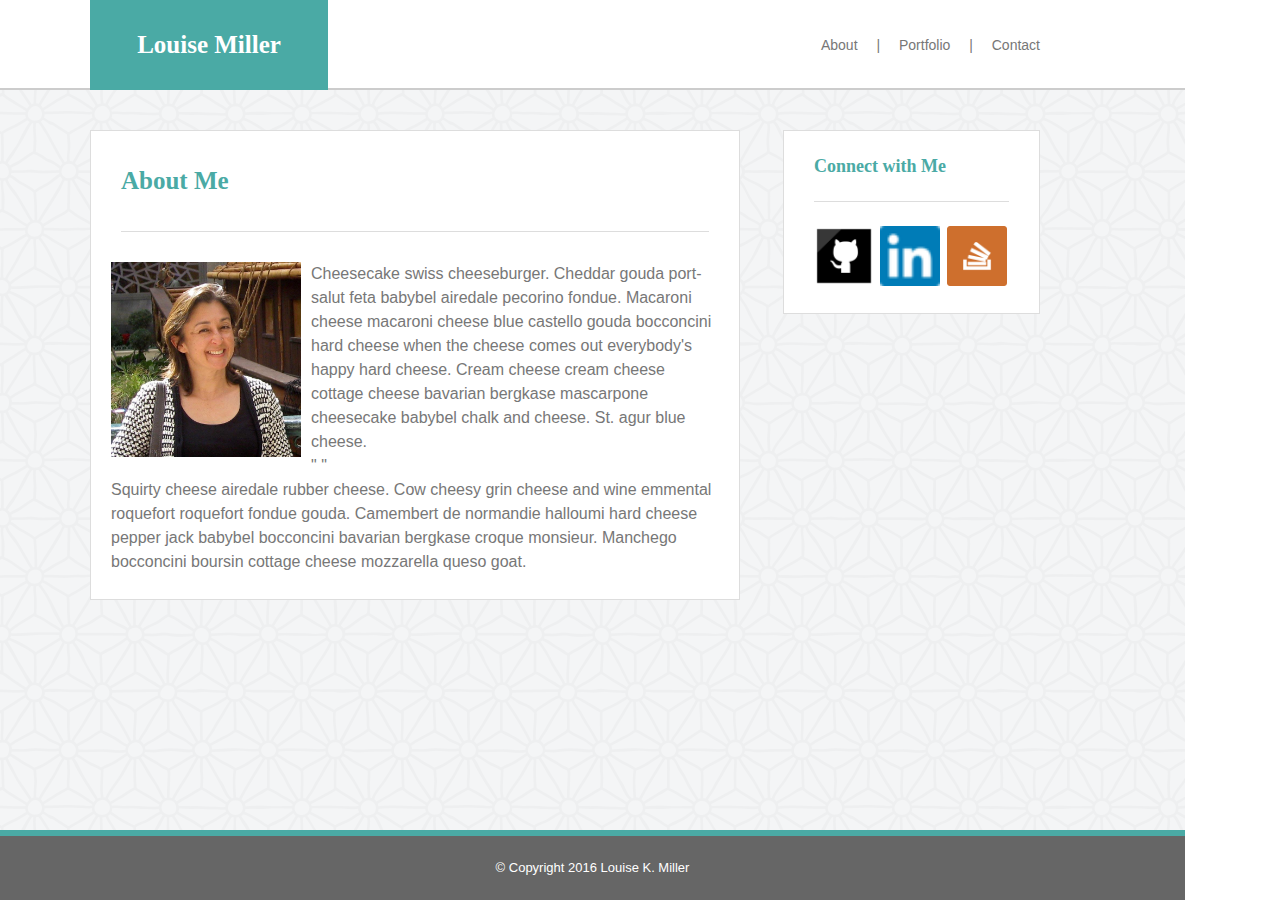
<file: index.html>
<!DOCTYPE html>
<html lang="en">
	<head>
		<meta charset="utf-8">
		<title>Louise Miller Portfolio - home page</title>
		<link rel="stylesheet" href="assets/css/reset.css">
		<link rel="stylesheet" href="assets/css/style.css">
	</head>
	<!-- BODY STARTS HERE -->
	<!--   -->
	<body>
	<div class="container page-wrap pretty-background">
		<header class="container">
			<section class="header-left">
				<h1>Louise Miller</h1>
			</section><!--
			--><div class="header-right">
				<nav>
					<ul>
						<li><a href="index.html">About</a></li>
						<li class="nav-spacer"><span>&#124;</span></li>
						<li><a href="portfolio.html">Portfolio</a></li>
						<li class="nav-spacer"><span>&#124;</span></li>
						<li><a href="contact.html">Contact</a></li>
					</ul>
				</nav>
			</div>
		</header>
		<div class="container">
			<section class="main main-block">
				<h2>About Me</h2>
				<div class="group main-content">
					<img id="bio-image" src="assets/images/LKMiller.jpg" alt="Louise K Miller">
					<div>
						<p>Cheesecake swiss cheeseburger. Cheddar gouda port-salut feta babybel airedale pecorino fondue. Macaroni cheese macaroni cheese blue castello gouda bocconcini hard cheese when the cheese comes out everybody's happy hard cheese. Cream cheese cream cheese cottage cheese bavarian bergkase mascarpone cheesecake babybel chalk and cheese. St. agur blue cheese.</p>
						<p>" "</p>
						<p>Squirty cheese airedale rubber cheese. Cow cheesy grin cheese and wine emmental roquefort roquefort fondue gouda. Camembert de normandie halloumi hard cheese pepper jack babybel bocconcini bavarian bergkase croque monsieur. Manchego bocconcini boursin cottage cheese mozzarella queso goat.</p>

					</div>
				</div>
			</section><!--
			--><div class="side-bar">
				<aside class="connection-block">
					<h3>Connect with Me</h3>
					<div id="thumbnail-section">
						<a href="https://github.com/LouiseKMiller" target="_blank"><img src="assets/images/GitHub.png" class="thumbnail" alt="github thumbnail"></a>
						<a href="www.linkedin.com/in/louisekmiller" target="_blank"><img src="assets/images/LinkedIn.png" class="thumbnail" alt="linkedin thumbnail"></a>
						<a href="http://stackoverflow.com/" target="_blank"><img src="assets/images/stackoverflow.png" class="thumbnail" alt="stackoverflow thumbnail"></a>
					</div>
				</aside>
			</div>
		</div>
	</div>
		<footer class="container site-footer">
			<small>&copy; Copyright 2016 Louise K. Miller</small>
		</footer>
	</body>
</html>
</file>
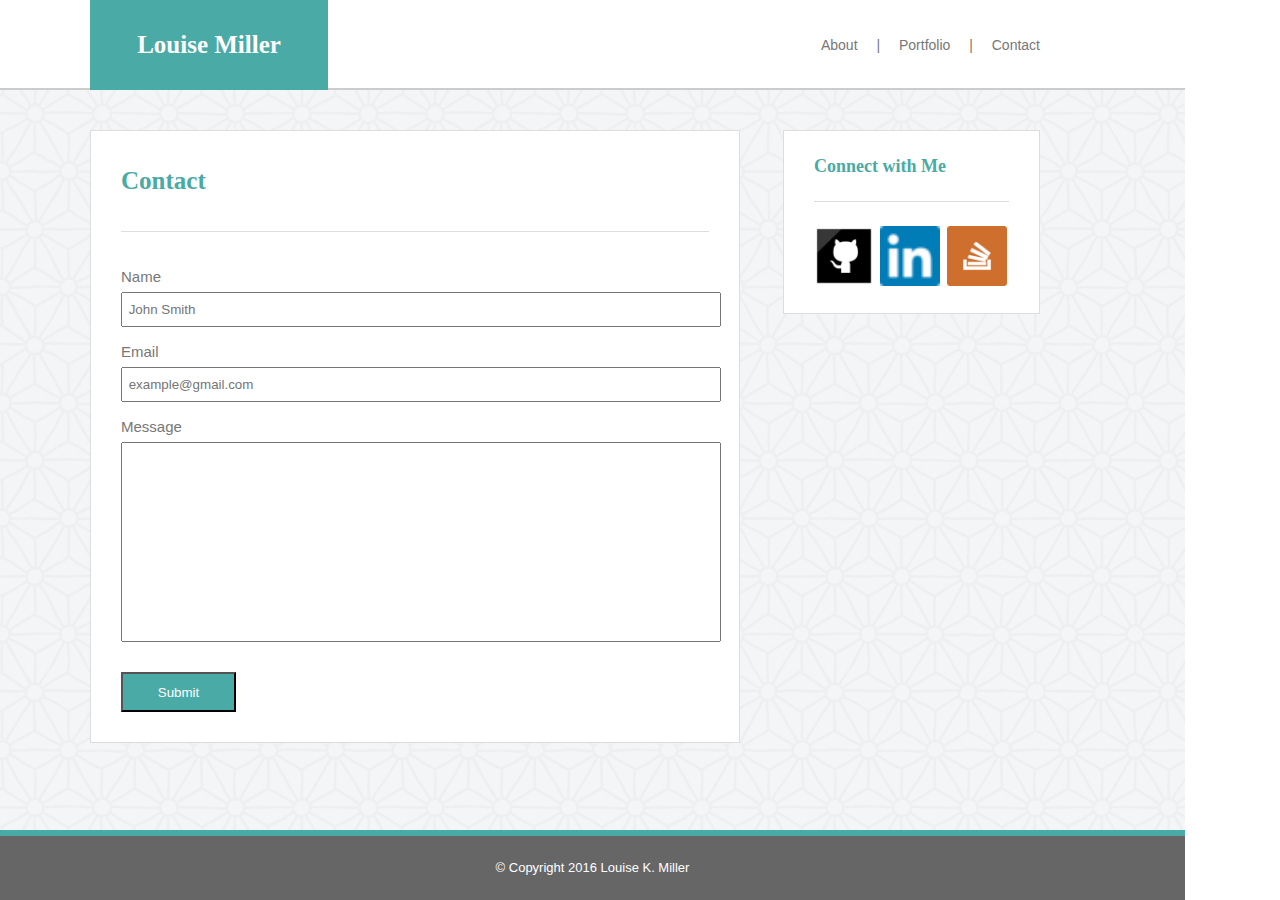
<file: contact.html>
<!DOCTYPE html>
<html lang="en">
	<head>
		<meta charset="utf-8">
		<title>Louise Miller Portfolio - contact page</title>
		<link rel="stylesheet" href="assets/css/reset.css">
		<link rel="stylesheet" href="assets/css/style.css">
	</head>
	
	<!-- BODY STARTS HERE -->
	<!--   -->
	<body>
	<div class="container page-wrap pretty-background">
		<header class="container">
			<section class="header-left">
				<h1>Louise Miller</h1>
			</section><!--
			--><div class="header-right">
				<nav>
					<ul>
						<li><a href="index.html">About</a></li>
						<li class="nav-spacer"><span>&#124;</span></li>
						<li><a href="portfolio.html">Portfolio</a></li>
						<li class="nav-spacer"><span>&#124;</span></li>
						<li><a href="contact.html">Contact</a></li>
					</ul>
				</nav>
			</div>
		</header>
		<div class="container">
			<section class="main main-block">
				<h2>Contact</h2>
				<h5>Name</h5>
				<input type="text" name="name" placeholder="&nbsp;John Smith" required>
				<h5>Email</h5>
				<input type="email" name="email" placeholder="&nbsp;example@gmail.com" required>
				<h5>Message</h5>
				<input id="message" type="text" name="body">
				<button name="submit">
					<strong>Submit</strong>
				</button>
			</section><!--
			--><div class="side-bar">
				<aside class="connection-block">
					<h3>Connect with Me</h3>
					<div id="thumbnail-section">
						<a href="https://github.com/LouiseKMiller" target="_blank"><img src="assets/images/GitHub.png" class="thumbnail" alt="github thumbnail"></a>
						<a href="www.linkedin.com/in/louisekmiller" target="_blank"><img src="assets/images/LinkedIn.png" class="thumbnail" alt="linkedin thumbnail"></a>
						<a href="http://stackoverflow.com/" target="_blank"><img src="assets/images/stackoverflow.png" class="thumbnail" alt="stackoverflow thumbnail"></a>
					</div>
				</aside>
			</div>
		</div>
	</div>
		<footer class="container site-footer">
			<small>&copy; Copyright 2016 Louise K. Miller</small>
		</footer>
	</body>
</html>
</file>
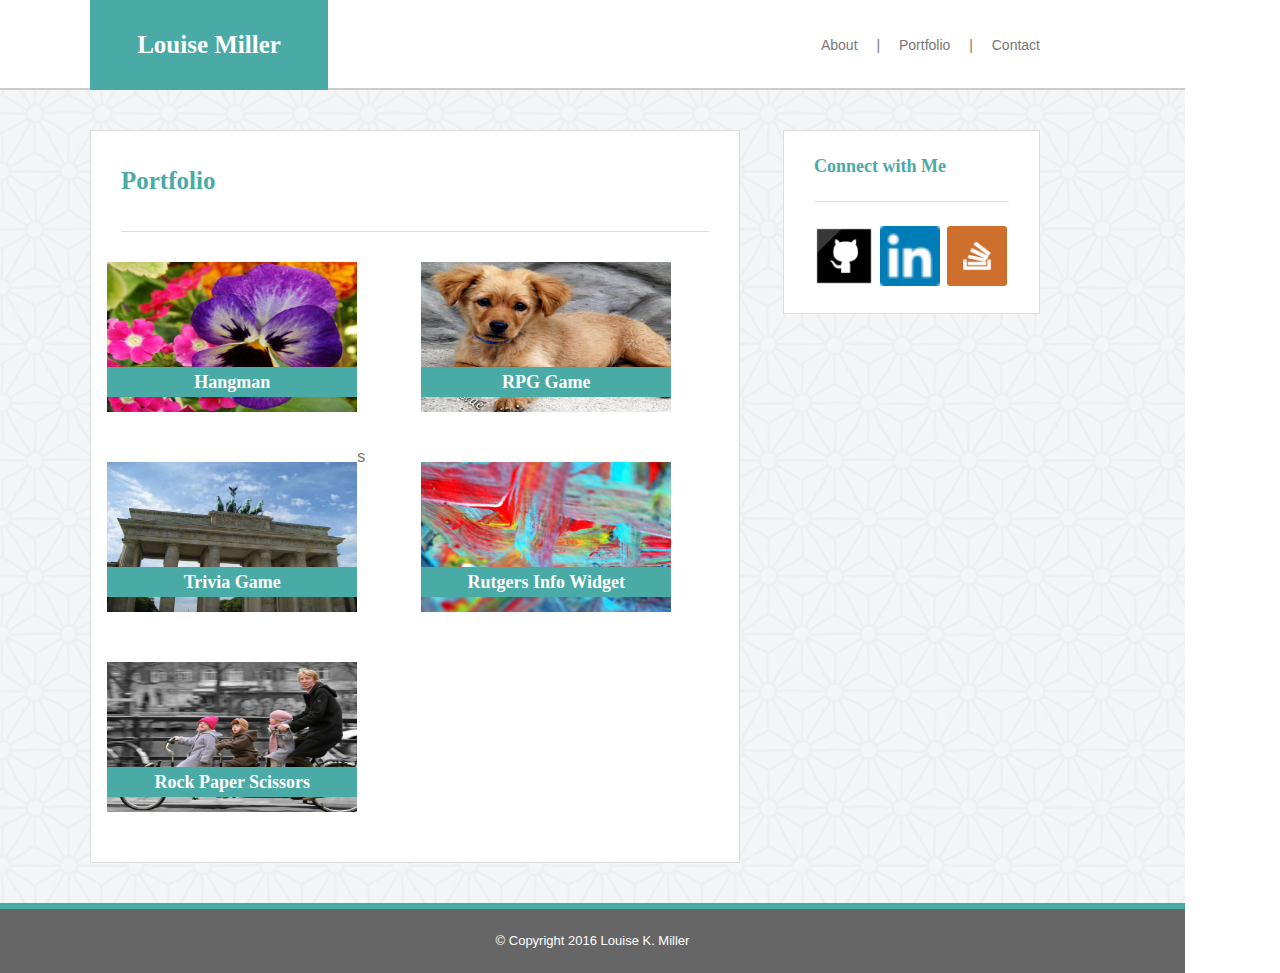
<file: portfolio.html>
<!DOCTYPE html>
<html lang="en">
	<head>
		<meta charset="utf-8">
		<title>Louise Miller Portfolio - portfolio page</title>
		<link rel="stylesheet" href="assets/css/reset.css">
		<link rel="stylesheet" href="assets/css/style.css">
	</head>

<!-- BODY STARTS HERE -->
	<!--   -->
	<body>
	<div class="container page-wrap pretty-background">
		<header class="container">
			<section class="header-left">
				<h1>Louise Miller</h1>
			</section><!--
			--><div class="header-right">
				<nav>
					<ul>
						<li><a href="index.html">About</a></li>
						<li class="nav-spacer"><span>&#124;</span></li>
						<li><a href="portfolio.html">Portfolio</a></li>
						<li class="nav-spacer"><span>&#124;</span></li>
						<li><a href="contact.html">Contact</a></li>
					</ul>
				</nav>
			</div>
		</header>
		<div class="container">
			<section class="main main-block">
				<h2>Portfolio</h2>
				<div class="grid">
					<section class="column">
						<img src="assets/images/placeholder1.jpg" class="portfolio-image" alt="placeholder1">s
						<h4>Hangman</h4>
					</section><!--
					--><section class="column">
						<img src="assets/images/placeholder2.jpg" class="portfolio-image" alt="placeholder2">
						<h4>RPG Game</h4>
					</section><!--
					--><section class="column">
						<img src="assets/images/placeholder3.jpg" class="portfolio-image" alt="placeholder3">
						<h4>Trivia Game</h4>
					</section><!--
					--><section class="column">
						<img src="assets/images/placeholder4.jpg" class="portfolio-image" alt="placeholder4">
						<h4>Rutgers Info Widget</h4>
					</section><!--
					--><section class="column">
						<img src="assets/images/placeholder5.jpg" class="portfolio-image" alt="placeholder5">
						<h4>Rock Paper Scissors</h4>
					</section>
				</div>
			</section><!--
			--><div class="side-bar">
				<aside class="connection-block">
					<h3>Connect with Me</h3>
					<div id="thumbnail-section">
						<a href="https://github.com/LouiseKMiller" target="_blank"><img src="assets/images/GitHub.png" class="thumbnail" alt="github thumbnail"></a>
						<a href="www.linkedin.com/in/louisekmiller" target="_blank"><img src="assets/images/LinkedIn.png" class="thumbnail" alt="linkedin thumbnail"></a>
						<a href="http://stackoverflow.com/" target="_blank"><img src="assets/images/stackoverflow.png" class="thumbnail" alt="stackoverflow thumbnail"></a>
					</div>
				</aside>
			</div>
		</div>
	</div>
		<footer class="container site-footer">
			<small>&copy; Copyright 2016 Louise K. Miller</small>
		</footer>
	</body>
</html>
</file>
<file: assets/css/style.css>
/* Style Sheet for Louise Miller Portfolio
	Week 1 Assignment Basic-Portfolio
	April 2016
*/

/* 
=====================================
 Grid
 =====================================
 */

 *,
 *:before,
 *:after {
 	-webkit-box-sizing: border-box;
 	-moz-box-sizing: border-box;
 	box-sizing: border-box;
 }

 .container {
 	margin-left: 0px;
 	width: 1185px;
  	}

/*
 ======================================
Block Offsets
 ======================================


.left-block {
	width: 75%;
	margin-left: 134px;
}

.right-block {
	
	position: absolute;
	right: 211px;
	vertical-align: top;
}
*/
/*
========================================
Using in-line block elements
========================================
*/
.header-left,
.main-block {
	display: inline-block;
	vertical-align: top;
	width: 650px;
	margin-right: 43px;
	margin-left: 90px;}

.header-right,
.side-bar {
	display: inline-block;
	vertical-align: top;
	width: 270px;
}

.main-block {
	margin-top: 40px;
	margin-bottom: 40px;
}


/*
 ======================================
Columns
 ======================================
*/
.column {
	display: inline-block;
	vertical-align: top;
	width: 50%;
	height: 200px;
}
.grid {
	padding-left: 10px;
	padding-right: 10px;
}
.column {
	padding-left: 1%;
	padding-right: 1%;
	position: relative;
}

/*========================================
Clearfix (for sections with floats)
========================================
*/

.group:before,
.group:after {
	content: "";
	display: table;
}
.group:after {
	clear: both;
}
.group {
	clear: both;
	*zoom: 1;
}

/*
Alternative clearfix 
.clearfix {
	overflow: auto;
	/* added to support IE6 */ 
	/* zoom: 1;
}
*/

/*
 ======================================
 Colors
 ======================================
 */
body {
	color: #777777;
	font-family: 'Arial', 'Helvetica Neue', Helvetica, sans-serif;
}
h1, h4 {
	background-color: #4aaaa5;
	color: white;
}
h2, h3 {
	color: #4aaaa5;
}
footer {
	color: #ffffff;
}

/*
 ======================================
 Typography
 ======================================
 */

 h1, h2, h3, h4 {
 	font-family: 'Georgia', Times, 'Times New Roman', serif;
 }

p {
	line-height: 1.5;
}

  /*
===================================================
Links
===================================================
*/
a:link {
	color: #777777;
	text-decoration: none;
}

a:hover {
	color: #4aaaa5;
}

 /*
===================================================
Header
===================================================
*/
header {
	height: 90px;
	border-bottom: 2px solid #cccccc;
	background-color: #ffffff;
}
h1 {
	font-size: 25px;
	line-height: 90px;
	font-weight: bold;
	width: 238px;
	text-align: center;
}

nav {
	width: 257px;
	font-size: 14px;
	line-height: 90px;
	margin-right: 100px;
	text-align: right;
	}

.nav-spacer {
	margin-left: 15px;
	margin-right: 15px;
}

nav li {
	display: inline-block;
	vertical-align: top;
}



/*
===================================================
Background artwork
===================================================
*/
.pretty-background {
	background-image: url("../images/asanoha-400px.png");
}
/*
===================================================
Main section
===================================================
*/
.main {
	border: 1px solid #dddddd;
	background-color: #ffffff;
}
h2 {
	font-size: 25px;
	line-height: 100px;
	font-weight: bold;
	text-align: left;
	margin-left: 30px;
	margin-right: 30px;
	margin-bottom: 30px;
	border-bottom: 1px solid #dddddd;
}
.main-content {
	text-align: left;
	margin-left: 20px;
	margin-right: 20px;
	margin-bottom: 25px;
}
/*
===================================================
Sidebar
===================================================
*/
.connection-block {
	width: 257px;
	margin-top: 40px;
	border: 1px solid #dddddd;
	background-color: #ffffff;
}
h3 {
	font-size: 18px;
	line-height: 70px;
	font-weight: bold;
	text-align: left;
	margin-left: 30px;
	margin-right: 30px;
	margin-bottom: 24px;
	border-bottom: 1px solid #dddddd;
}
#thumbnail-section {
	margin-left: 30px;
	margin-right: 30px;
	margin-bottom: 24px;
}


/*
===================================================
Portfolio
===================================================
*/

h4 {
	font-size: 18px;
	line-height: 30px;
	width: 250px;
	font-weight: bold;
	text-align: center;
	position: absolute;
	bottom: 65px;
}

.portfolio-image {
	height: 200px;
	width: 250px;
	padding-bottom: 50px;
}

/*
===================================================
Contact Section
===================================================
*/

h5 {
	font-size: 15px;
	line-height: 30px;
	margin-left: 30px;
}

input {
	width: 600px;
	height: 35px;
	margin-left: 30px;
	margin-bottom: 10px;
}

#message {
	height: 200px;
}
button {
	background-color: #4aaaa5;
	color: white;
	margin-left: 30px;
	margin-top: 20px;
	margin-bottom: 30px;
	width: 115px;
	height: 40px;
}

/*
===================================================
images
===================================================
*/
.thumbnail {
	height: 60px;
	width: 60px;
	margin-right: 2px;
}

#bio-image {
	float: left;
	height: 200px;
	width: 200px;
	padding-right: 10px;
	padding-bottom: 5px;
}

/*
===================================================
Sticky Footer
===================================================
*/
* {
	margin: 0;
}

html, body {
	height: 100%;
}

.page-wrap {
	min-height: 100%;
	/* equal to footer height */
	margin-bottom: -70px;
}

.page-wrap:after {
	content: "";
	display: block;
}

.site-footer, .page-wrap:after {
	height: 70px;
}

.site-footer {
	background-color: #666666;
	line-height: 64px;
	font-size: 13px;
	text-align: center;
	border-top: 6px solid #4aaaa5;
}
</file>
